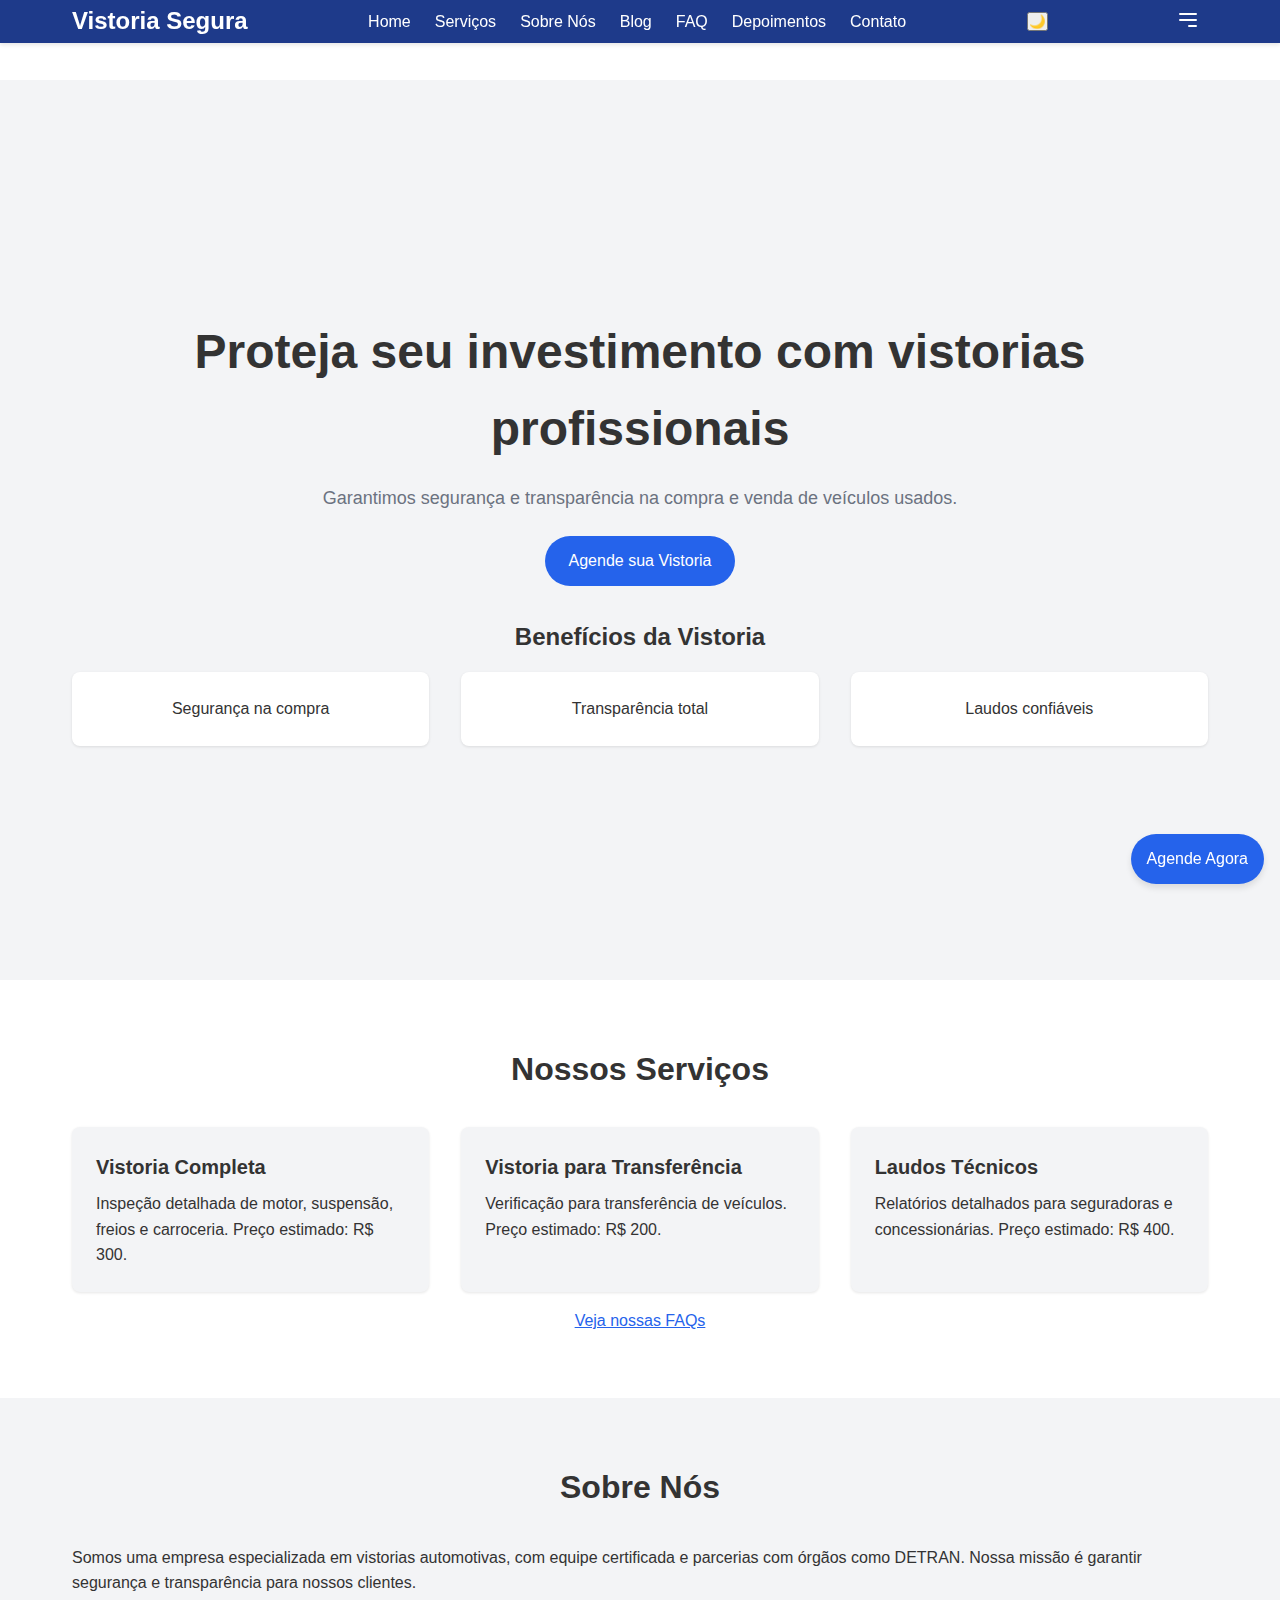
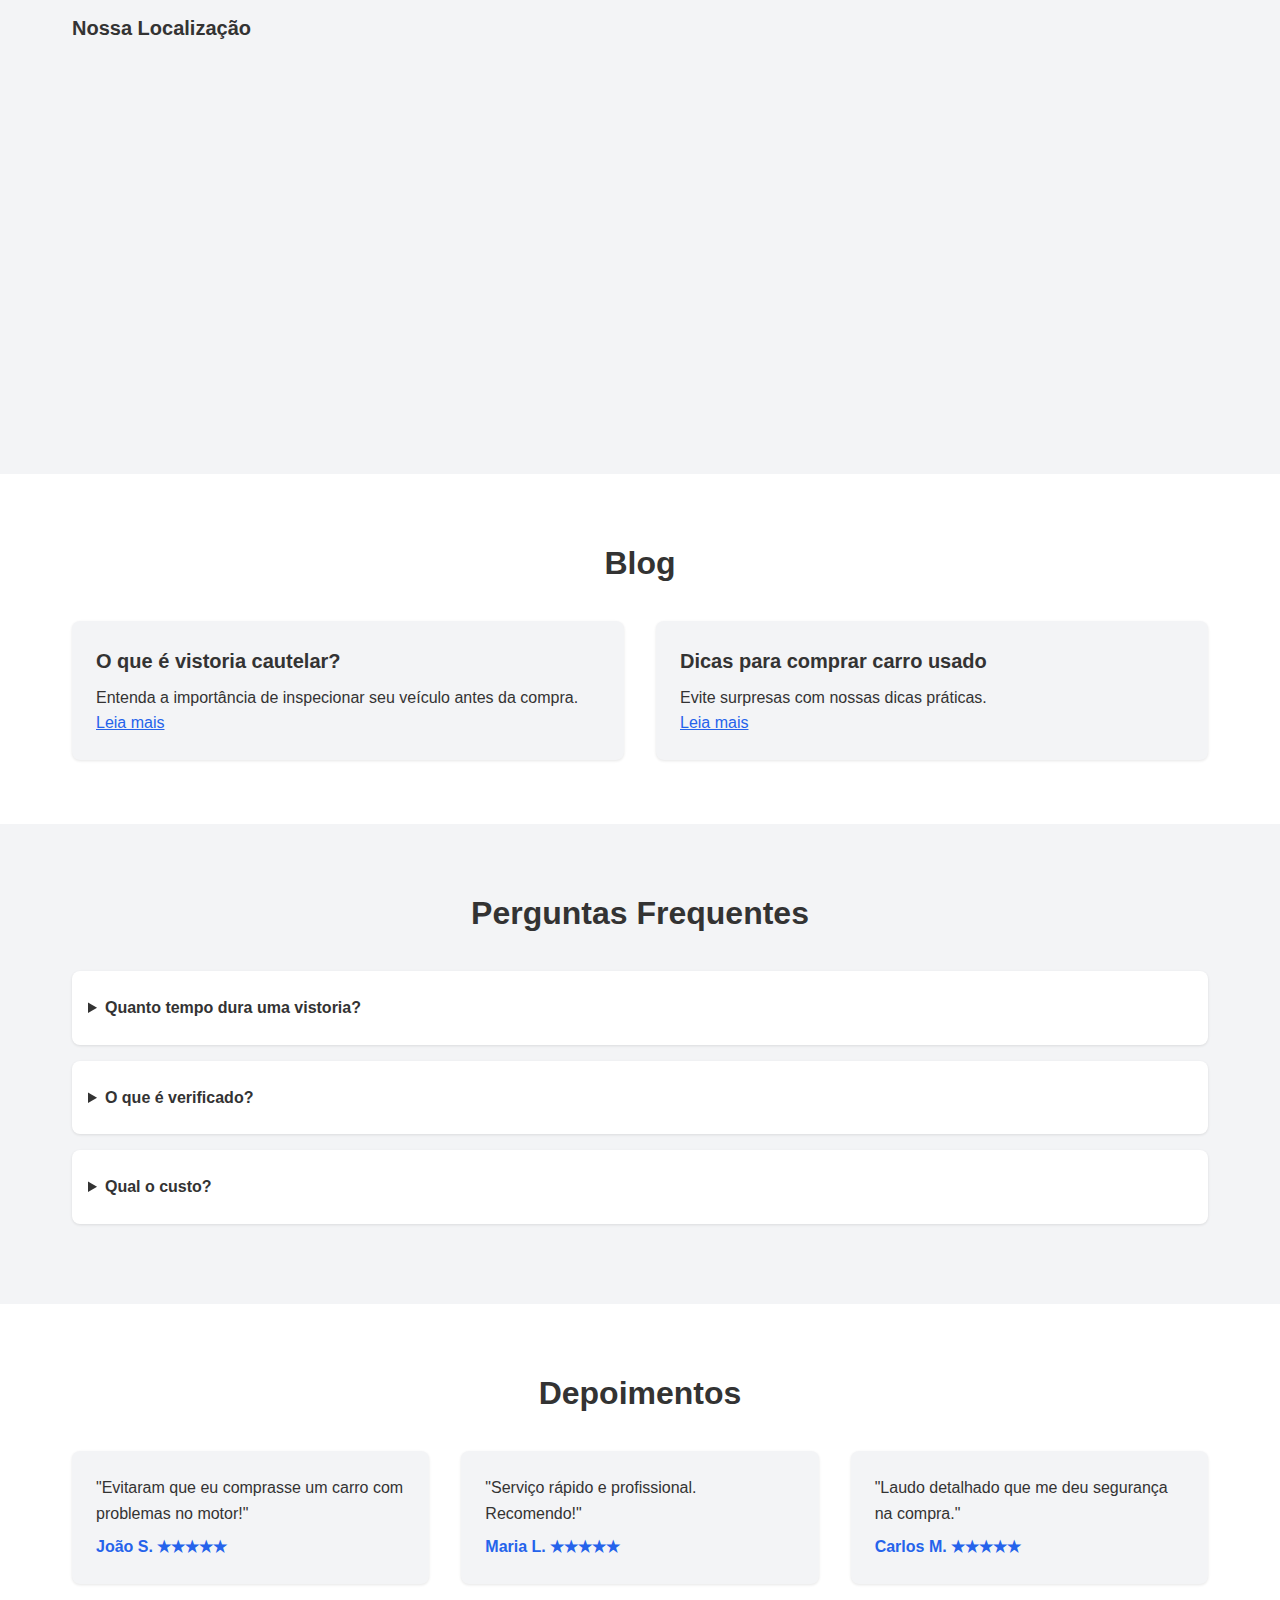
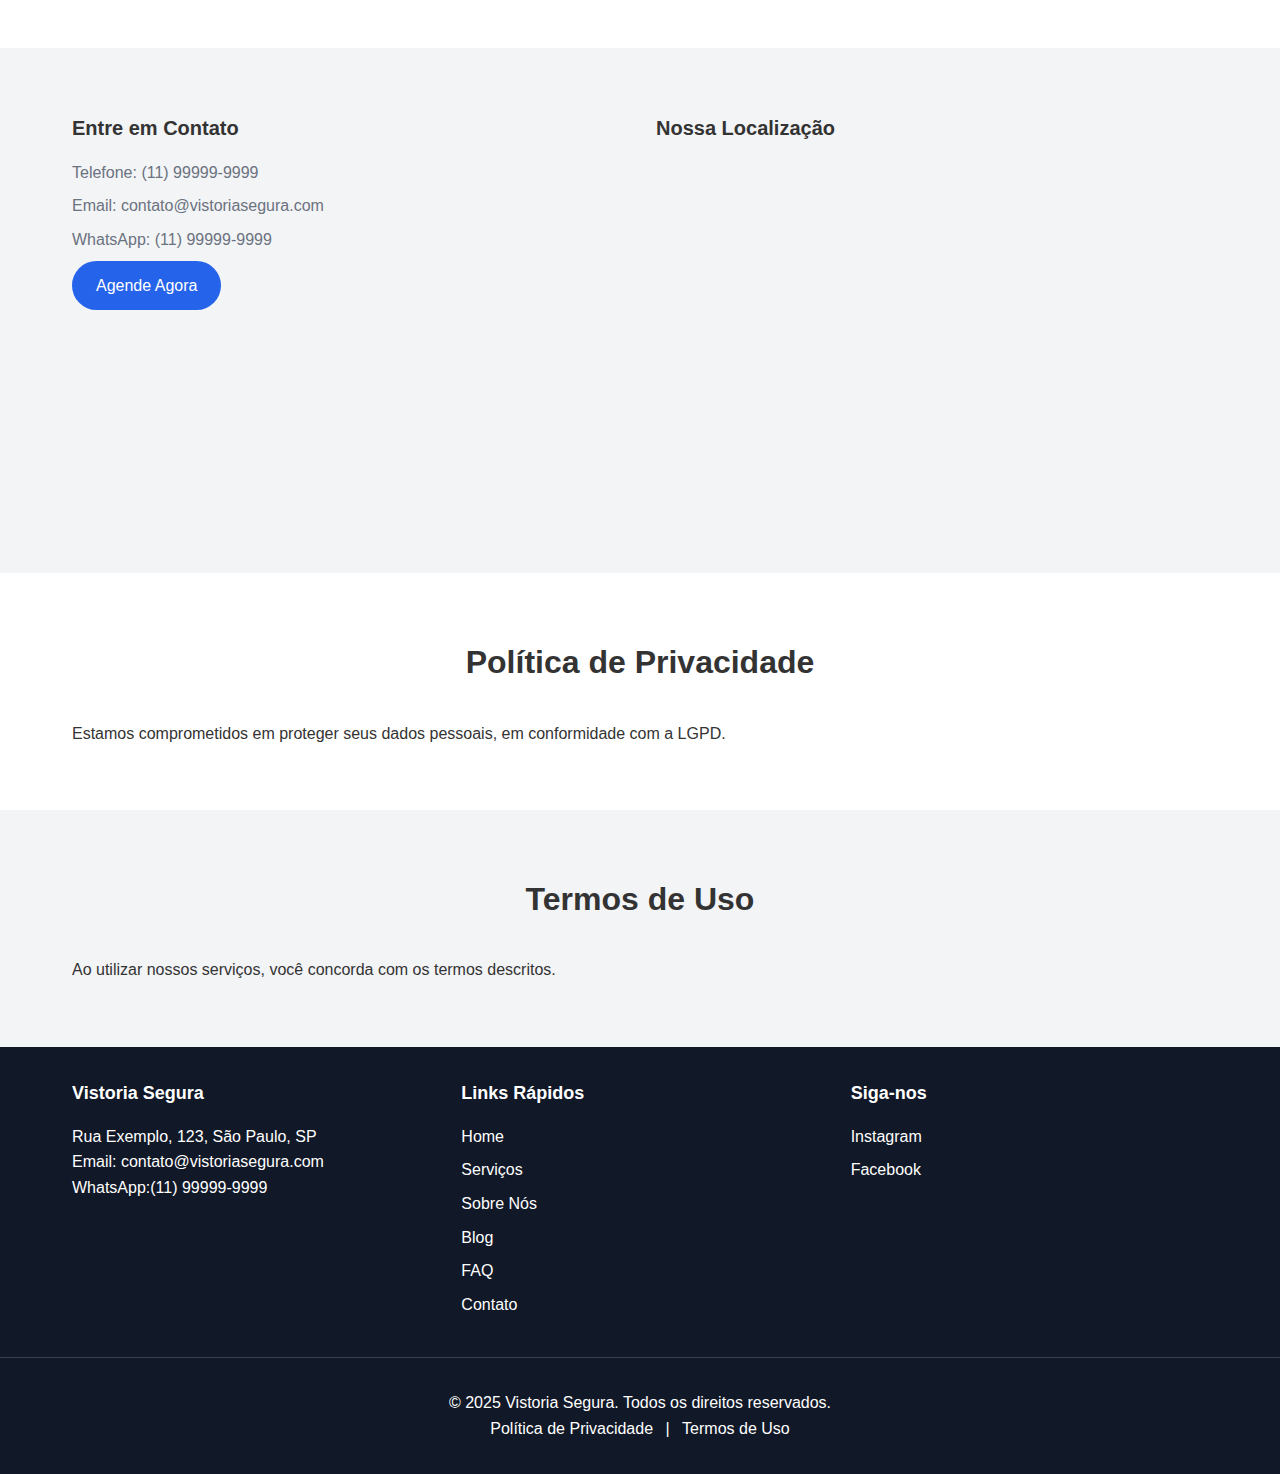
<file: index.html>
<!DOCTYPE html>
<html lang="pt-BR">
<head>
  <meta charset="UTF-8">
  <meta name="viewport" content="width=device-width, initial-scale=1.0">
  <title>Vistoria Cautelar Automotiva</title>
  <meta name="description" content="Vistoria cautelar automotiva profissional para proteger seu investimento. Agende sua vistoria hoje!">
  <link rel="stylesheet" href="assets/css/style.css">
</head>
<body>
  <!-- Header -->
  <header class="header">
    <nav class="nav container">
      <div class="logo">Vistoria Segura</div>
      <div class="nav-menu">
        <a href="#home">Home</a>
        <div class="dropdown">
          <a href="#servicos">Serviços</a>
          <div class="dropdown-menu">
            <a href="#vistoria-completa">Vistoria Completa</a>
            <a href="#vistoria-transferencia">Vistoria para Transferência</a>
            <a href="#laudos-tecnicos">Laudos Técnicos</a>
          </div>
        </div>
        <a href="#sobre">Sobre Nós</a>
        <a href="#blog">Blog</a>
        <a href="#faq">FAQ</a>
        <a href="#depoimentos">Depoimentos</a>
        <a href="#contato">Contato</a>
      </div>
         <!-- Botão de alternância de tema -->
      <button id="theme-toggle" class="theme-toggle" aria-label="Alternar tema">
        🌙
      </button>

      <button class="mobile-menu-btn" onclick="document.getElementById('mobile-menu').classList.toggle('active')">
        <svg fill="none" stroke="currentColor" viewBox="0 0 24 24">
          <path stroke-linecap="round" stroke-linejoin="round" stroke-width="2" d="M4 6h16M4 12h16m-7 6h7"/>
        </svg>
      </button>
    </nav>
    <div id="mobile-menu" class="mobile-menu">
      <a href="#home">Home</a>
      <a href="#servicos">Serviços</a>
      <a href="#sobre">Sobre Nós</a>
      <a href="#blog">Blog</a>
      <a href="#faq">FAQ</a>
      <a href="#depoimentos">Depoimentos</a>
      <a href="#contato">Contato</a>
    </div>
  </header>

  <!-- Main Content -->
  <main class="main-content">
    <!-- Home -->
    <section id="home" class="hero section-gray">
      <div class="container">
        <h1 class="hero-title">Proteja seu investimento com vistorias profissionais</h1>
        <p class="hero-subtitle">Garantimos segurança e transparência na compra e venda de veículos usados.</p>
        <a href="agendamento.html" class="cta-button">Agende sua Vistoria</a>
        <div class="benefits">
          <h2 class="benefits-title text-center">Benefícios da Vistoria</h2>
          <div class="grid grid-3">
            <div class="card">Segurança na compra</div>
            <div class="card">Transparência total</div>
            <div class="card">Laudos confiáveis</div>
          </div>
        </div>
      </div>
    </section>

    <!-- Serviços -->
    <section id="servicos" class="section section-white">
      <div class="container">
        <h2 class="section-title">Nossos Serviços</h2>
        <div class="grid grid-3">
          <div id="vistoria-completa" class="service-card">
            <h3 class="card-title">Vistoria Completa</h3>
            <p>Inspeção detalhada de motor, suspensão, freios e carroceria. Preço estimado: R$ 300.</p>
          </div>
          <div id="vistoria-transferencia" class="service-card">
            <h3 class="card-title">Vistoria para Transferência</h3>
            <p>Verificação para transferência de veículos. Preço estimado: R$ 200.</p>
          </div>
          <div id="laudos-tecnicos" class="service-card">
            <h3 class="card-title">Laudos Técnicos</h3>
            <p>Relatórios detalhados para seguradoras e concessionárias. Preço estimado: R$ 400.</p>
          </div>
        </div>
        <div class="text-center mt-4">
          <a href="#faq" class="text-blue">Veja nossas FAQs</a>
        </div>
      </div>
    </section>

    <!-- Sobre -->
    <section id="sobre" class="section section-gray">
      <div class="container">
        <h2 class="section-title">Sobre Nós</h2>
        <p class="mb-4">Somos uma empresa especializada em vistorias automotivas, com equipe certificada e parcerias com órgãos como DETRAN. Nossa missão é garantir segurança e transparência para nossos clientes.</p>
        <h3 class="card-title">Nossa Localização</h3>
        <iframe class="map-iframe" src="https://www.google.com/maps/embed?pb=!1m23!..."></iframe>
      </div>
    </section>

    <!-- Blog -->
    <section id="blog" class="section section-white">
      <div class="container">
        <h2 class="section-title">Blog</h2>
        <div class="grid grid-2">
          <div class="card card-gray">
            <h3 class="card-title">O que é vistoria cautelar?</h3>
            <p>Entenda a importância de inspecionar seu veículo antes da compra.</p>
            <a href="#blog" class="text-blue">Leia mais</a>
          </div>
          <div class="card card-gray">
            <h3 class="card-title">Dicas para comprar carro usado</h3>
            <p>Evite surpresas com nossas dicas práticas.</p>
            <a href="#blog" class="text-blue">Leia mais</a>
          </div>
        </div>
      </div>
    </section>

    <!-- FAQ -->
    <section id="faq" class="section section-gray">
      <div class="container">
        <h2 class="section-title">Perguntas Frequentes</h2>
        <div class="space-y-4">
          <details class="faq-item">
            <summary>Quanto tempo dura uma vistoria?</summary>
            <p>Cerca de 1 a 2 horas, dependendo do tipo de vistoria.</p>
          </details>
          <details class="faq-item">
            <summary>O que é verificado?</summary>
            <p>Motor, suspensão, freios, carroceria, documentação e mais.</p>
          </details>
          <details class="faq-item">
            <summary>Qual o custo?</summary>
            <p>Varia de R$ 200 a R$ 400, conforme o serviço.</p>
          </details>
        </div>
      </div>
    </section>

    <!-- Depoimentos -->
    <section id="depoimentos" class="section section-white">
      <div class="container">
        <h2 class="section-title">Depoimentos</h2>
        <div class="grid grid-3">
          <div class="testimonial-card">
            <p>"Evitaram que eu comprasse um carro com problemas no motor!"</p>
            <p class="testimonial-author">João S. ★★★★★</p>
          </div>
          <div class="testimonial-card">
            <p>"Serviço rápido e profissional. Recomendo!"</p>
            <p class="testimonial-author">Maria L. ★★★★★</p>
          </div>
          <div class="testimonial-card">
            <p>"Laudo detalhado que me deu segurança na compra."</p>
            <p class="testimonial-author">Carlos M. ★★★★★</p>
          </div>
        </div>
      </div>
    </section>

    <!-- Contato -->
    <section id="contato" class="section section-gray">
      <div class="container grid grid-2">
        <div class="contact-info">
          <h3>Entre em Contato</h3>
          <p>Telefone: (11) 99999-9999</p>
          <p>Email: contato@vistoriasegura.com</p>
          <p>WhatsApp: (11) 99999-9999</p>
          <a href="agendamento.html" class="cta-button">Agende Agora</a>
        </div>
        <div>
          <h3 class="card-title">Nossa Localização</h3>
          <iframe class="map-iframe" src="https://www.google.com/maps/embed?pb=!1m23!..."></iframe>
        </div>
      </div>
    </section>



    <!-- Política de Privacidade -->
    <section id="politica-privacidade" class="section section-white">
      <div class="container">
        <h2 class="section-title">Política de Privacidade</h2>
        <p>Estamos comprometidos em proteger seus dados pessoais, em conformidade com a LGPD.</p>
      </div>
    </section>

    <!-- Termos de Uso -->
    <section id="termos-uso" class="section section-gray">
      <div class="container">
        <h2 class="section-title">Termos de Uso</h2>
        <p>Ao utilizar nossos serviços, você concorda com os termos descritos.</p>
      </div>
    </section>
  </main>

  <!-- Floating CTA -->
  <a href="#contato" class="floating-cta">Agende Agora</a>
  

  <!-- Footer -->
  <footer class="footer">
    <div class="container grid grid-3">
      <div>
        <h3>Vistoria Segura</h3>
        <p>Rua Exemplo, 123, São Paulo, SP</p>
        <p>Email: contato@vistoriasegura.com</p>
        <p>WhatsApp:(11) 99999-9999</p>
        
      </div>
      <div>
        <h3>Links Rápidos</h3>
        <a href="#home">Home</a>
        <a href="#servicos">Serviços</a>
        <a href="#sobre">Sobre Nós</a>
        <a href="#blog">Blog</a>
        <a href="#faq">FAQ</a>
        <a href="#contato">Contato</a>
      </div>
      <div>
        <h3>Siga-nos</h3>
        <a href="https://instagram.com">Instagram</a>
        <a href="https://facebook.com">Facebook</a>
      </div>
    </div>
    <div class="footer-bottom">
      <p>&copy; 2025 Vistoria Segura. Todos os direitos reservados.</p>
      <a href="#politica-privacidade">Política de Privacidade</a> |
      <a href="#termos-uso">Termos de Uso</a>
    </div>
  </footer>

   <script src="assets/js/script.js"></script>
</body>
</html>
</file>
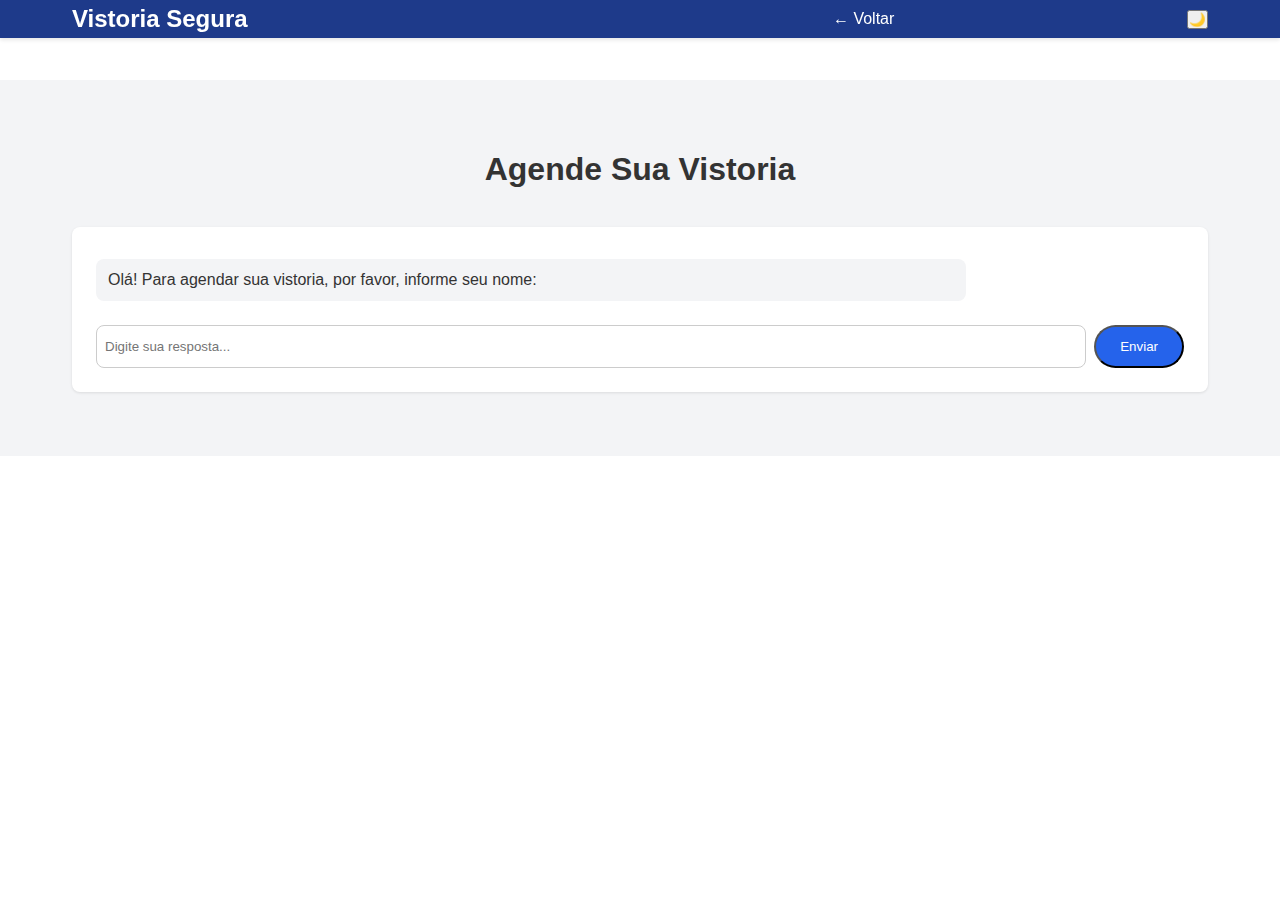
<file: agendamento.html>
<!DOCTYPE html>
<html lang="pt-BR">
<head>
  <meta charset="UTF-8">
  <meta name="viewport" content="width=device-width, initial-scale=1.0">
  <title>Agendamento de Vistoria</title>
  <link rel="stylesheet" href="assets/css/style.css">
</head>
<body>
  <!-- Header simples -->
  <header class="header">
       <nav class="nav container">
      <div class="logo">Vistoria Segura</div>
      <div class="nav-menu"></div>
      
        <a href="index.html" style="color: white; text-decoration: none;">← Voltar</a>
     
         <!-- Botão de alternância de tema -->
      <button id="theme-toggle" class="theme-toggle" aria-label="Alternar tema">
        🌙
      </button>

    </nav>
  </header>

  <!-- Chat de agendamento -->
  <main class="main-content">
    <section class="section section-gray">
      <div class="container">
        <h2 class="section-title">Agende Sua Vistoria</h2>
        <div class="card">
          <div id="chat-box" class="chat-box" style="max-height: 300px; overflow-y: auto; margin-bottom: 1rem;">
            <!-- As mensagens vão aparecer aqui -->
          </div>
          <div class="chat-input-container" style="display: flex; gap: 0.5rem;">
            <input type="text" id="chat-input" placeholder="Digite sua resposta..." style="flex: 1; padding: 0.5rem; border-radius: 0.5rem; border: 1px solid #ccc;">
            <button id="chat-send" class="cta-button">Enviar</button>
          </div>
        </div>
      </div>
    </section>
  </main>

  <script src="assets/js/chat.js"></script>
</body>
</html>
</file>
<file: assets/css/style.css>
/* Reset e configurações básicas */
* {
  margin: 0;
  padding: 0;
  box-sizing: border-box;
}

body {
  font-family: -apple-system, BlinkMacSystemFont, "Segoe UI", Roboto, "Helvetica Neue", Arial, sans-serif;
  line-height: 1.6;
  color: #333;
}

.container {
  max-width: 1200px;
  margin: 0 auto;
  padding: 0 1rem;
}

/* Cabeçalho */
.header {
  background-color: #1e3a8a;
  color: white;
  position: fixed;
  top: 0;
  width: 100%;
  z-index: 1000;
  box-shadow: 0 2px 4px rgba(0, 0, 0, 0.1);
}

.nav {
  display: flex;
  justify-content: space-between;
  align-items: center;
  padding: 1rem;
}

.logo {
  font-size: 1.5rem;
  font-weight: bold;
}

.nav-menu {
  display: none;
  gap: 1.5rem;
}

.nav-menu a {
  color: white;
  text-decoration: none;
  transition: color 0.3s ease;
}

.nav-menu a:hover {
  color: #93c5fd;
}

/* Menu dropdown */
.dropdown {
  position: relative;
}

.dropdown-menu {
  position: absolute;
  top: 100%;
  left: 0;
  background-color: #1e40af;
  border-radius: 0.5rem;
  box-shadow: 0 4px 6px rgba(0, 0, 0, 0.1);
  margin-top: 0.5rem;
  opacity: 0;
  visibility: hidden;
  transition: all 0.3s ease;
}

.dropdown:hover .dropdown-menu {
  opacity: 1;
  visibility: visible;
}

.dropdown-menu a {
  display: block;
  padding: 0.5rem 1rem;
  color: white;
  text-decoration: none;
  transition: background-color 0.3s ease;
}

.dropdown-menu a:hover {
  background-color: #1d4ed8;
}

/* Menu mobile */
.mobile-menu-btn {
  background: none;
  border: none;
  color: white;
  cursor: pointer;
  padding: 0.5rem;
}

.mobile-menu-btn svg {
  width: 1.5rem;
  height: 1.5rem;
}

.mobile-menu {
  background-color: #1e40af;
  display: none;
}

.mobile-menu.active {
  display: block;
}

.mobile-menu a {
  display: block;
  padding: 0.5rem 1rem;
  color: white;
  text-decoration: none;
  transition: background-color 0.3s ease;
}

.mobile-menu a:hover {
  background-color: #1d4ed8;
}

/* Conteúdo principal */
.main-content {
  padding-top: 5rem;
}

/* Seções */
.section {
  padding: 4rem 0;
}

.section-white {
  background-color: white;
}

.section-gray {
  background-color: #f3f4f6;
}

.section-title {
  font-size: 2rem;
  font-weight: bold;
  text-align: center;
  margin-bottom: 2rem;
}

/* Seção hero/inicial */
.hero {
  min-height: 100vh;
  display: flex;
  align-items: center;
  text-align: center;
  background-color: #f3f4f6;
}

.hero-title {
  font-size: 2.5rem;
  font-weight: bold;
  margin-bottom: 1rem;
}

.hero-subtitle {
  font-size: 1.125rem;
  margin-bottom: 1.5rem;
  color: #6b7280;
}

.cta-button {
  background-color: #2563eb;
  color: white;
  padding: 0.75rem 1.5rem;
  border-radius: 9999px;
  text-decoration: none;
  display: inline-block;
  transition: background-color 0.3s ease;
}

.cta-button:hover {
  background-color: #1d4ed8;
}

/* Layouts de grade */
.grid {
  display: grid;
  gap: 2rem;
}

.grid-1 {
  grid-template-columns: 1fr;
}

.grid-2 {
  grid-template-columns: repeat(2, 1fr);
}

.grid-3 {
  grid-template-columns: repeat(3, 1fr);
}

/* Cartões */
.card {
  background-color: white;
  padding: 1.5rem;
  border-radius: 0.5rem;
  box-shadow: 0 1px 3px rgba(0, 0, 0, 0.1);
  transition: transform 0.3s ease, box-shadow 0.3s ease;
}

.card:hover {
  transform: translateY(-2px);
  box-shadow: 0 4px 6px rgba(0, 0, 0, 0.1);
}

.card-gray {
  background-color: #f3f4f6;
}

.card-title {
  font-size: 1.25rem;
  font-weight: bold;
  margin-bottom: 0.5rem;
}

.card-text {
  color: #6b7280;
}

/* Seção de benefícios */
.benefits {
  margin-top: 2rem;
}

.benefits-title {
  font-size: 1.5rem;
  font-weight: bold;
  margin-bottom: 1rem;
}

/* Seção de serviços */
.service-card {
  background-color: #f3f4f6;
  padding: 1.5rem;
  border-radius: 0.5rem;
  box-shadow: 0 1px 3px rgba(0, 0, 0, 0.1);
}

/* Seção FAQ */
.faq-item {
  background-color: white;
  padding: 1rem;
  border-radius: 0.5rem;
  box-shadow: 0 1px 3px rgba(0, 0, 0, 0.1);
  margin-bottom: 1rem;
}

.faq-item summary {
  font-weight: bold;
  cursor: pointer;
  padding: 0.5rem 0;
}

.faq-item p {
  margin-top: 0.5rem;
  color: #6b7280;
}

/* Depoimentos */
.testimonial-card {
  background-color: #f3f4f6;
  padding: 1.5rem;
  border-radius: 0.5rem;
  box-shadow: 0 1px 3px rgba(0, 0, 0, 0.1);
}

.testimonial-author {
  margin-top: 0.5rem;
  font-weight: bold;
  color: #2563eb;
}

/* Seção de contato */
.contact-info h3 {
  font-size: 1.25rem;
  font-weight: bold;
  margin-bottom: 1rem;
}

.contact-info p {
  margin-bottom: 0.5rem;
  color: #6b7280;
}

.schedule-btn {
  margin-top: 1rem;
  display: inline-block;
  background-color: #2563eb;
  color: white;
  padding: 0.75rem 1.5rem;
  border-radius: 9999px;
  text-decoration: none;
  transition: background-color 0.3s ease;
}

.schedule-btn:hover {
  background-color: #1d4ed8;
}

/* Iframe do mapa */
.map-iframe {
  width: 100%;
  height: 350px;
  border: 0;
  border-radius: 0.5rem;
}

/* Botão flutuante de CTA */
.floating-cta {
  position: fixed;
  bottom: 1rem;
  right: 1rem;
  background-color: #2563eb;
  color: white;
  padding: 0.75rem 1rem;
  border-radius: 9999px;
  text-decoration: none;
  box-shadow: 0 4px 6px rgba(0, 0, 0, 0.1);
  transition: background-color 0.3s ease;
  z-index: 100;
}

.floating-cta:hover {
  background-color: #1d4ed8;
}

/* Rodapé */
.footer {
  background-color: #111827;
  color: white;
  padding: 2rem 0;
}

.footer h3 {
  font-size: 1.125rem;
  font-weight: bold;
  margin-bottom: 1rem;
}

.footer a {
  color: white;
  text-decoration: none;
  display: block;
  margin-bottom: 0.5rem;
  transition: color 0.3s ease;
}

.footer a:hover {
  color: #93c5fd;
}

.footer-bottom {
  text-align: center;
  margin-top: 2rem;
  padding-top: 2rem;
  border-top: 1px solid #374151;
}

.footer-bottom a {
  display: inline;
  margin: 0 0.5rem;
}

/* Classes utilitárias */
.text-center {
  text-align: center;
}

.text-blue {
  color: #2563eb;
}

.text-blue:hover {
  text-decoration: underline;
}

.mt-8 {
  margin-top: 2rem;
}

.mt-4 {
  margin-top: 1rem;
}

.mt-2 {
  margin-top: 0.5rem;
}

.mb-8 {
  margin-bottom: 2rem;
}

.mb-4 {
  margin-bottom: 1rem;
}

.mb-2 {
  margin-bottom: 0.5rem;
}

.mb-6 {
  margin-bottom: 1.5rem;
}

.space-y-4 > * + * {
  margin-top: 1rem;
}

/* Design responsivo */
@media (min-width: 768px) {
  .hero-title {
    font-size: 3rem;
  }
  
  .nav-menu {
    display: flex;
  }
  
  .grid-md-2 {
    grid-template-columns: repeat(2, 1fr);
  }
  
  .grid-md-3 {
    grid-template-columns: repeat(3, 1fr);
  }
  
  .container {
    padding: 0 2rem;
  }
}

@media (max-width: 767px) {
  .hero-title {
    font-size: 2rem;
  }
  
  .section-title {
    font-size: 1.75rem;
  }
  
  .grid-3,
  .grid-2 {
    grid-template-columns: 1fr;
  }
  
  .floating-cta {
    bottom: 5rem;
  }
}

/* Tema escuro */
.dark-theme {
  background-color: #1f2937;
  color: #f9fafb;
}

.dark-theme .section-white {
  background-color: #374151;
}

.dark-theme .section-gray {
  background-color: #1f2937;
}

.dark-theme .card {
  background-color: #374151;
  color: #f9fafb;
}

.dark-theme .card-gray {
  background-color: #4b5563;
}

.dark-theme .faq-item {
  background-color: #374151;
  color: #f9fafb;
}

.dark-theme .service-card {
  background-color: #4b5563;
  color: #f9fafb;
}

.dark-theme .testimonial-card {
  background-color: #4b5563;
  color: #f9fafb;
}

/* Animações */
@keyframes fadeInUp {
  from {
    opacity: 0;
    transform: translateY(30px);
  }
  to {
    opacity: 1;
    transform: translateY(0);
  }
}

.fade-in-up {
  animation: fadeInUp 0.6s ease-out;
}

/* Rolagem suave */
html {
  scroll-behavior: smooth;
}
</file>
